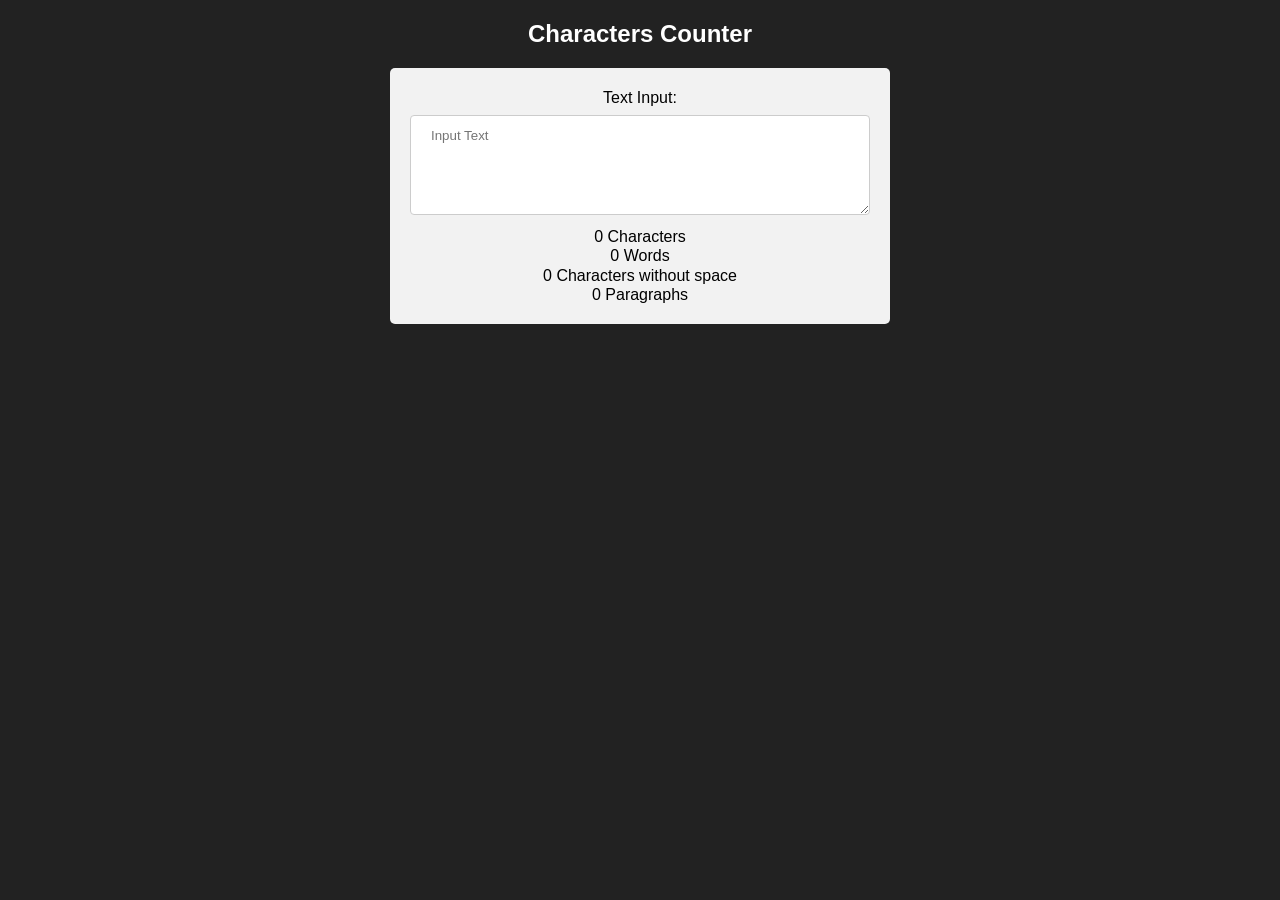
<file: omnitools/characters-counter.html>
<!DOCTYPE html>
<html>
<head>
<title>Characters Counter - Omnitools</title>
<link href="assets/style.css" type="text/css" rel="stylesheet">
<meta name="viewport" content="width=device-width, initial-scale=1, user-scalable=1" />
</head>
<body class="bgcolor">
  <center class="bgcolor">
    <h2>Characters Counter</h2>
    <div class="maxwidth">
    	<div class="form">
        	<label for="textinput" class="label">Text Input:</label>
            <textarea id="textinput" name="textinput" placeholder="Input Text"></textarea>
            <label id="chara">0 Characters</label><br>
            <label id="words">0 Words</label><br>
            <label id="charw">0 Characters without space</label><br>
            <label id="parag">0 Paragraphs</label><br>
        </div>
    </div>
  </center>
  <script src="assets/characters-counter.js"></script>
</body>
</html>
</file>
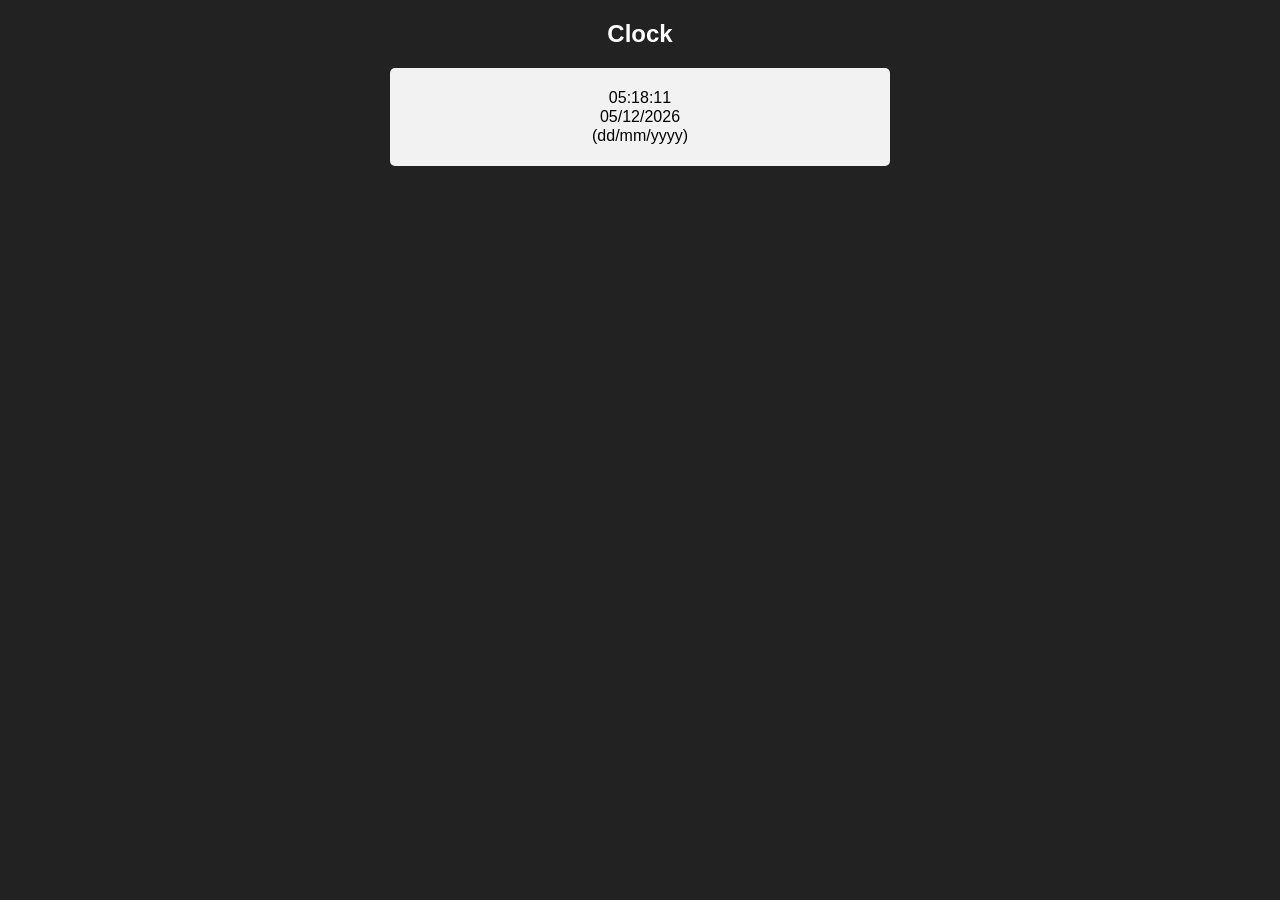
<file: omnitools/clock.html>
<!DOCTYPE html>
<html>
<head>
<title>Clock - Omnitools</title>
<link href="assets/style.css" type="text/css" rel="stylesheet">
<meta name="viewport" content="width=device-width, initial-scale=1, user-scalable=1" />
</head>
<body class="bgcolor">
  <center class="bgcolor">
    <h2>Clock</h2>
    <div class="maxwidth">
    	<div class="form">
        	<label id="time"></label><br>
            <label id="date"></label><br>
            <label>(dd/mm/yyyy)</label><br>
        </div>
    </div>
  </center>
  <script src="assets/clock.js"></script>
</body>
</html>
</file>
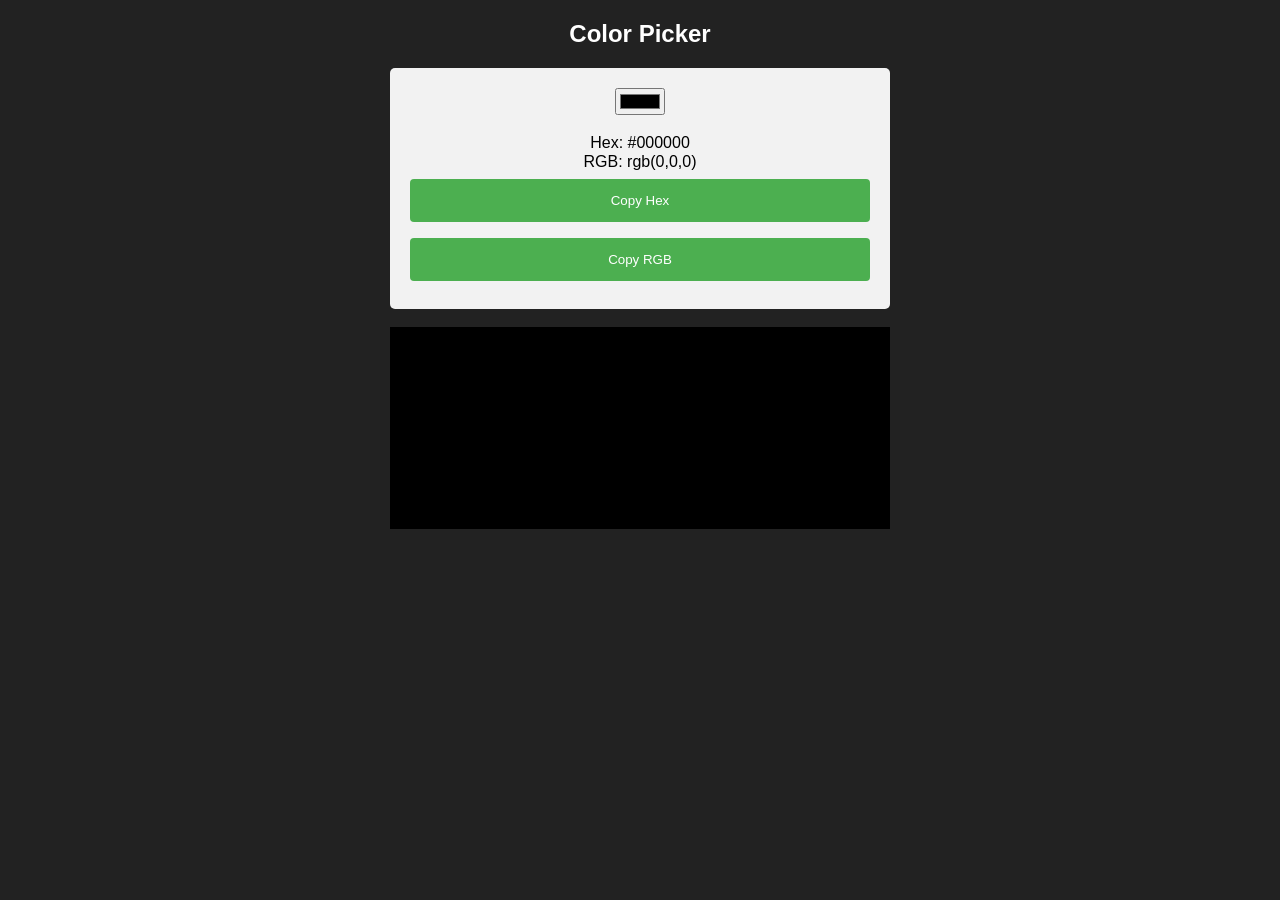
<file: omnitools/color-picker.html>
<!DOCTYPE html>
<html>
<head>
<title>Color Picker - Omnitools</title>
<link href="assets/style.css" type="text/css" rel="stylesheet">
<meta name="viewport" content="width=device-width, initial-scale=1, user-scalable=1" />
</head>
<body class="bgcolor">
  <center class="bgcolor">
    <h2>Color Picker</h2>
    <div class="maxwidth">
    	<div class="form">
        	<input id="color" type="color"><br><br>
            <label id="hex">Hex: #000000</label><br>
            <label id="rgb">RGB: rgb(0,0,0)</label><br>
            <input id="copyhex" type="button" value="Copy Hex">
            <input id="copyrgb" type="button" value="Copy RGB">
        </div>
        <br>
        <div id="screen" style="height:200px;cursor:pointer;border:1px solid black;background-color:#000000;">
        </div>
    </div>
  </center>
  <script src="assets/color-picker.js"></script>
</body>
</html>
</file>
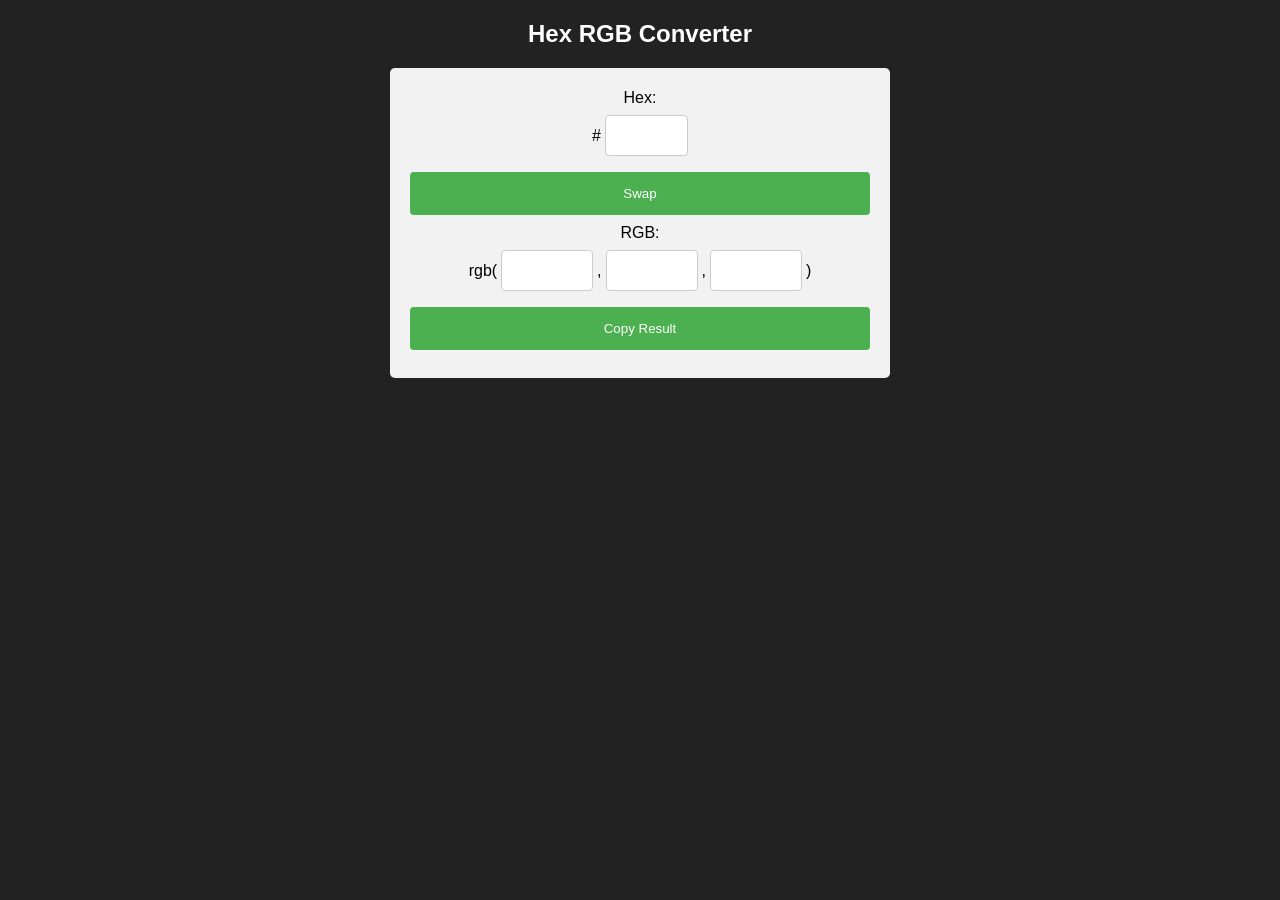
<file: omnitools/hex-rgb-converter.html>
<!DOCTYPE html>
<html>
<head>
<title>Hex RGB Converter - Omnitools</title>
<link href="assets/hex-rgb-converter.css" type="text/css" rel="stylesheet">
<meta name="viewport" content="width=device-width, initial-scale=1, user-scalable=1" />
</head>
<body class="bgcolor">
  <center class="bgcolor">
    <h2>Hex RGB Converter</h2>
    <div class="maxwidth">
    	<div class="form">
        	<div id="hextorgb">
            	<label for="hex">Hex:</label><br>
                <label for="input1">#</label>
                <input type="text" id="input1" size="4" maxlength="6">
                <input type="button" id="swaptorgbtohex" value="Swap">
                <label for="hex">RGB:</label><br>
                <label for="input2">rgb(</label>
                <input type="number" id="output1" size="1" min="0" max="255" maxlength="3" readonly>
                <label for="input3">,</label>
                <input type="number" id="output2" size="1" min="0" max="255" maxlength="3" readonly>
                <label for="input4">,</label>
                <input type="number" id="output3" size="1" min="0" max="255" maxlength="3" readonly>
                <label>)</label>
                <input type="button" id="copyrgb" value="Copy Result">
            </div>
            <div id="rgbtohex">
                <label for="hex">RGB:</label><br>
                <label for="input2">rgb(</label>
                <input type="number" id="input2" size="1" min="0" max="255" maxlength="3" onkeyup="hexab()" onchange="hexab()">
                <label for="input3">,</label>
                <input type="number" id="input3" size="1" min="0" max="255" maxlength="3" onkeyup="hexcd()" onchange="hexcd()">
                <label for="input4">,</label>
                <input type="number" id="input4" size="1" min="0" max="255" maxlength="3" onkeyup="hexef()" onchange="hexef()">
                <label>)</label>
                <input type="button" id="swaptohextorgb" value="Swap">
                <label for="hex">Hex:</label><br>
                <label for="input1">#</label>
                <input type="text" value="______" id="output4" size="4" maxlength="6" readonly>
                <input type="button" id="copyhex" value="Copy Result">
            </div>
        </div>
    </div>
  </center>
  <script src="assets/hex-rgb-converter.js"></script>
</body>
</html>
</file>
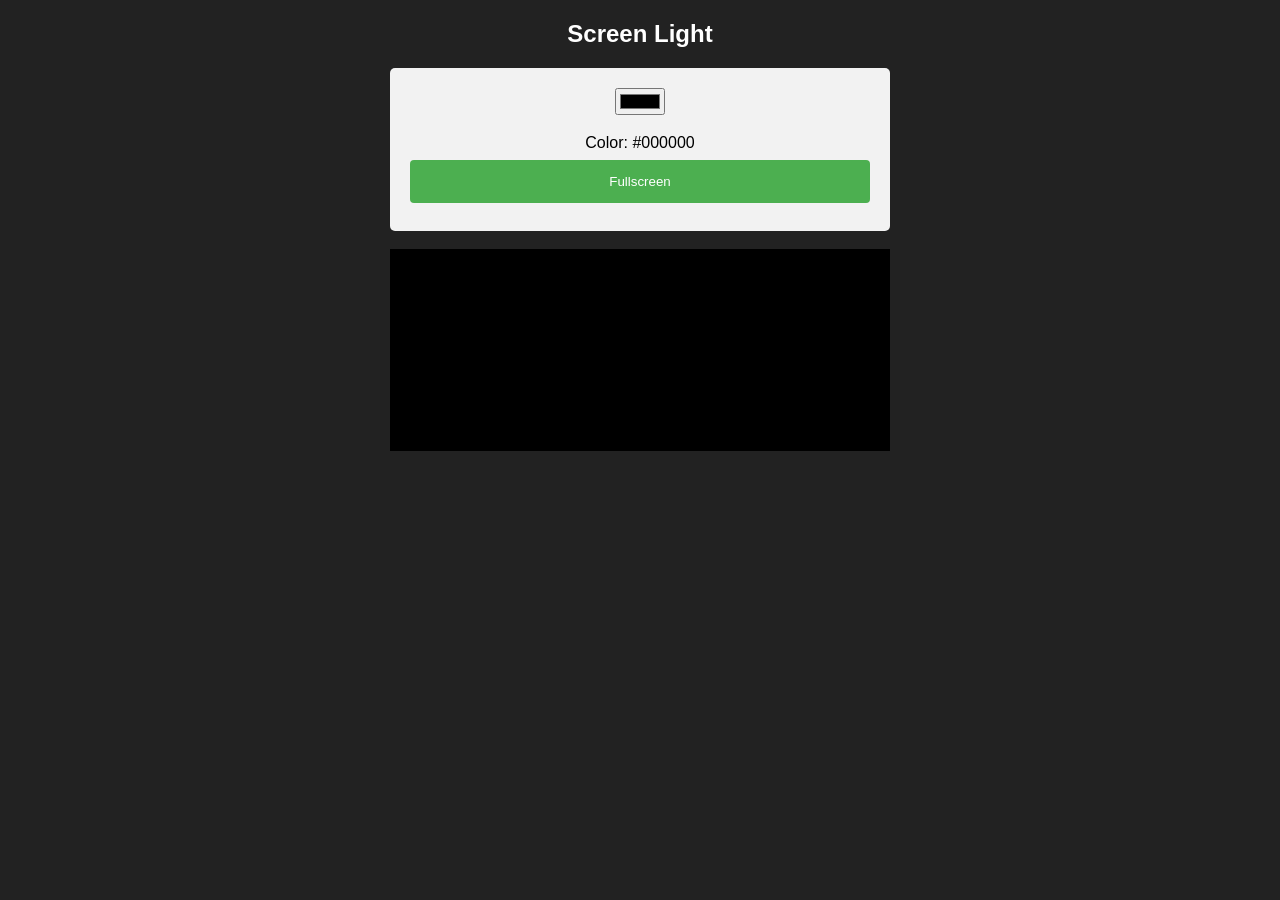
<file: omnitools/screen-colors.html>
<!DOCTYPE html>
<html>
<head>
<title>Screen Light - Omnitools</title>
<link href="assets/style.css" type="text/css" rel="stylesheet">
<meta name="viewport" content="width=device-width, initial-scale=1, user-scalable=1" />
</head>
<body class="bgcolor">
  <center class="bgcolor">
    <h2>Screen Light</h2>
    <div class="maxwidth">
    	<div class="form">
        	<input id="color" type="color"><br><br>
            <label id="selected">Color: #000000</label>
            <input id="button" type="button" value="Fullscreen">
        </div>
        <br>
        <div id="screen" style="height:200px;cursor:pointer;border:1px solid black;background-color:#000000;">
        </div>
    </div>
  </center>
  <script src="assets/screen-light.js"></script>
</body>
</html>
</file>
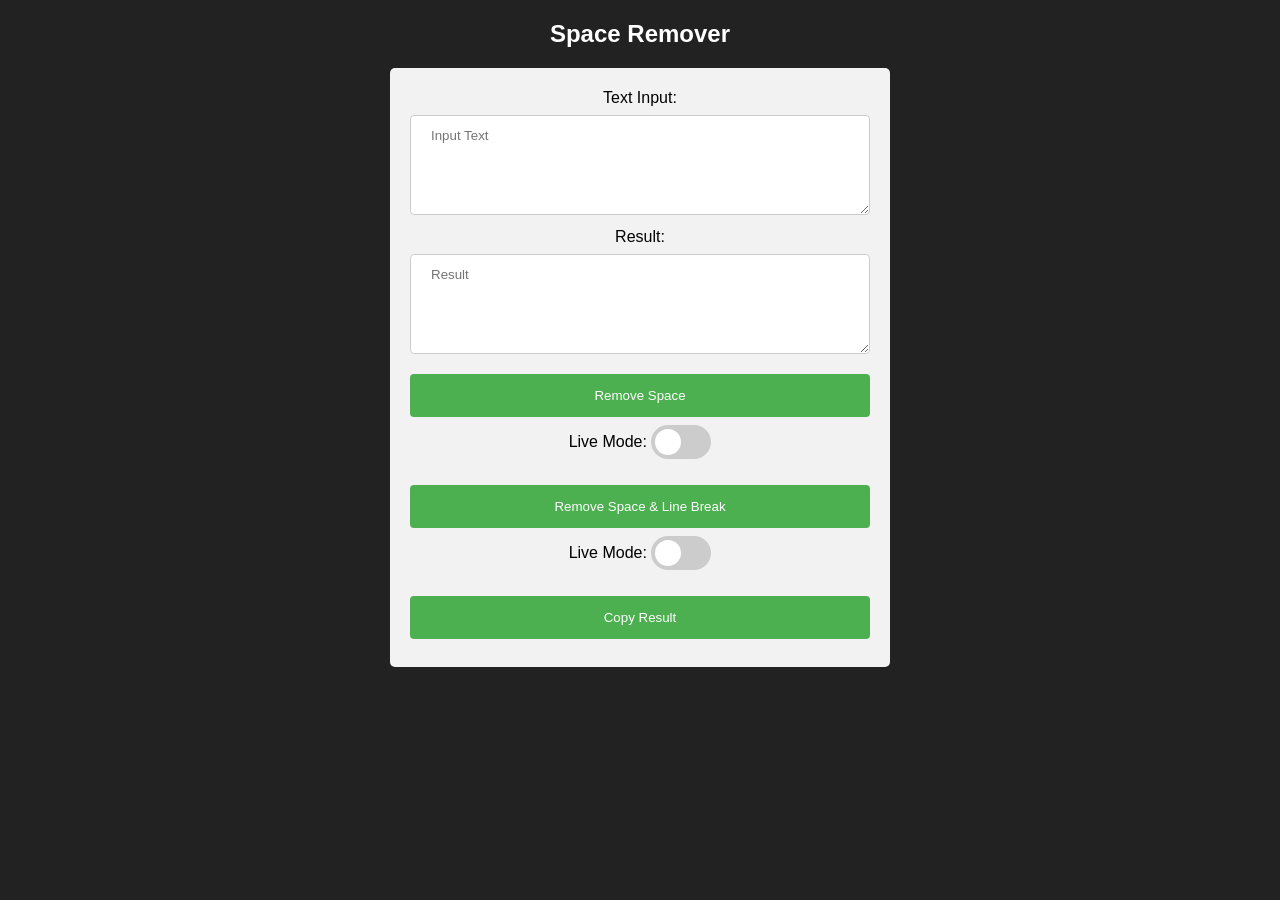
<file: omnitools/space-remover.html>
<!DOCTYPE html>
<html>
<head>
<title>Space Remover - Omnitools</title>
<link href="assets/style.css" type="text/css" rel="stylesheet">
<meta name="viewport" content="width=device-width, initial-scale=1, user-scalable=1" />
</head>
<body class="bgcolor">
  <center class="bgcolor">
    <h2>Space Remover</h2>
    <div class="maxwidth">
    	<div class="form">
        	<form id="space_remover">
        	<label for="textinput" class="label">Text Input:</label>
            <textarea id="textinput" name="textinput" placeholder="Input Text"></textarea>
            <label for="textoutput" class="label">Result:</label>
            <textarea id="textoutput" name="textoutput" placeholder="Result" readonly></textarea>
            <input type="button" id="space" value="Remove Space">
            <label for="switchtoggle">Live Mode: </label>
          	<label class="switchtoggle" id="switchtoggle">
            	<input type="radio" form="space_remover" name="live_mode" id="ispace">
            	<div class="slidertogglerp roundshaped"></div>
          	</label>
            <br><br>
            <input type="button" id="spacelinebreak" value="Remove Space & Line Break">
            <label for="switchtoggle">Live Mode: </label>
          	<label class="switchtoggle" id="switchtoggle">
            	<input type="radio" form="space_remover" name="live_mode" id="ispacelinebreak">
            	<div class="slidertogglerp roundshaped"></div>
          	</label>
            <br><br>
            <input type="button" id="copy" value="Copy Result">
            </form>
        </div>
    </div>
  </center>
  <script src="assets/space-remover.js"></script>
</body>
</html>
</file>
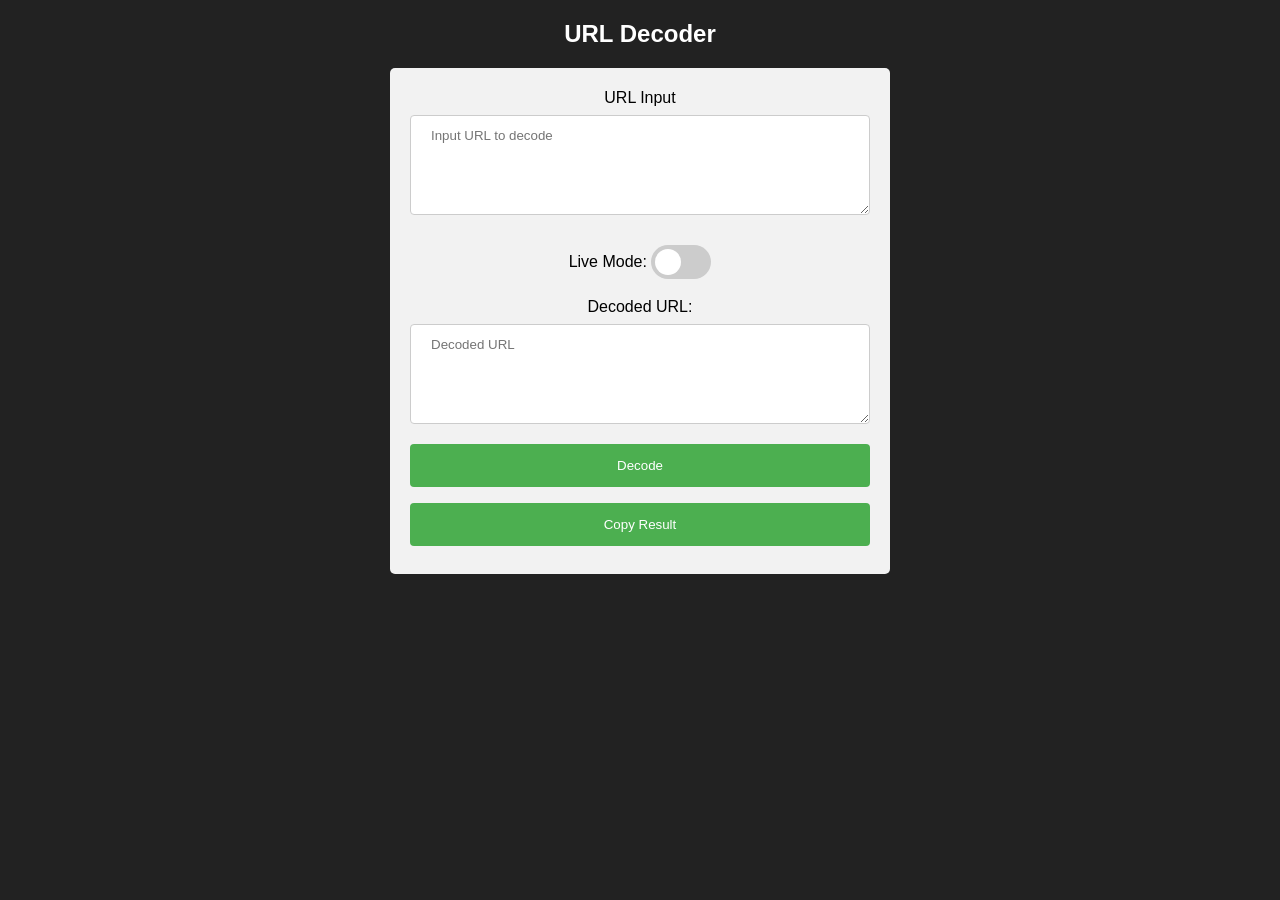
<file: omnitools/url-decoder.html>
<!DOCTYPE html>
<html>
<head>
<title>URL Decoder - Omnitools</title>
<link href="assets/style.css" type="text/css" rel="stylesheet">
<meta name="viewport" content="width=device-width, initial-scale=1, user-scalable=1" />
</head>
<body class="bgcolor">
  <center class="bgcolor">
    <h2>URL Decoder</h2>
    <div class="maxwidth">
    	<div class="form">
        	<label for="urlinput" class="label">URL Input</label>
            <textarea id="urlinput" name="urlinput" placeholder="Input URL to decode"></textarea>
            <br><br>
            <label for="switchtoggle">Live Mode: </label>
          	<label class="switchtoggle" id="switchtoggle">
            	<input type="checkbox">
            	<div class="slidertogglerp roundshaped"></div>
          	</label>
            <br><br>
            <label for="urloutput" class="label">Decoded URL:</label>
            <textarea id="urloutput" name="urloutput" placeholder="Decoded URL" readonly></textarea>
            <input type="button" id="decode" value="Decode">
            <input type="button" id="copy" value="Copy Result">
        </div>
    </div>
  </center>
  <script src="assets/url-decoder.js"></script>
</body>
</html>
</file>
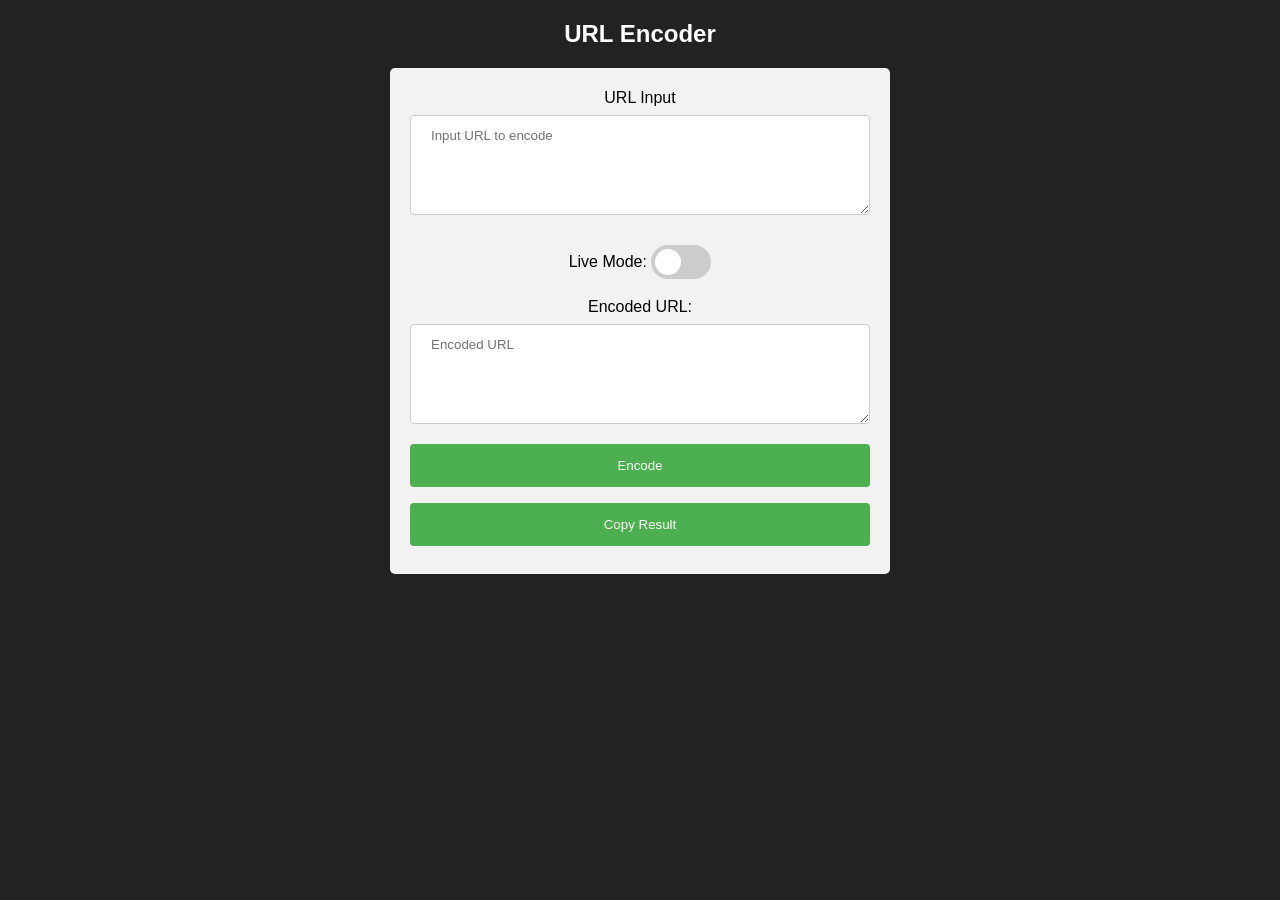
<file: omnitools/url-encoder.html>
<!DOCTYPE html>
<html>
<head>
<title>URL Encoder - Omnitools</title>
<link href="assets/style.css" type="text/css" rel="stylesheet">
<meta name="viewport" content="width=device-width, initial-scale=1, user-scalable=1" />
</head>
<body class="bgcolor">
  <center class="bgcolor">
    <h2>URL Encoder</h2>
    <div class="maxwidth">
    	<div class="form">
        	<label for="urlinput" class="label">URL Input</label>
            <textarea id="urlinput" name="urlinput" placeholder="Input URL to encode"></textarea>
            <br><br>
            <label for="switchtoggle">Live Mode: </label>
          	<label class="switchtoggle" id="switchtoggle">
            	<input type="checkbox">
            	<div class="slidertogglerp roundshaped"></div>
          	</label>
            <br><br>
            <label for="urloutput" class="label">Encoded URL:</label>
            <textarea id="urloutput" name="urloutput" placeholder="Encoded URL" readonly></textarea>
            <input type="button" id="encode" value="Encode">
            <input type="button" id="copy" value="Copy Result">
        </div>
    </div>
  </center>
  <script src="assets/url-encoder.js"></script>
</body>
</html>
</file>
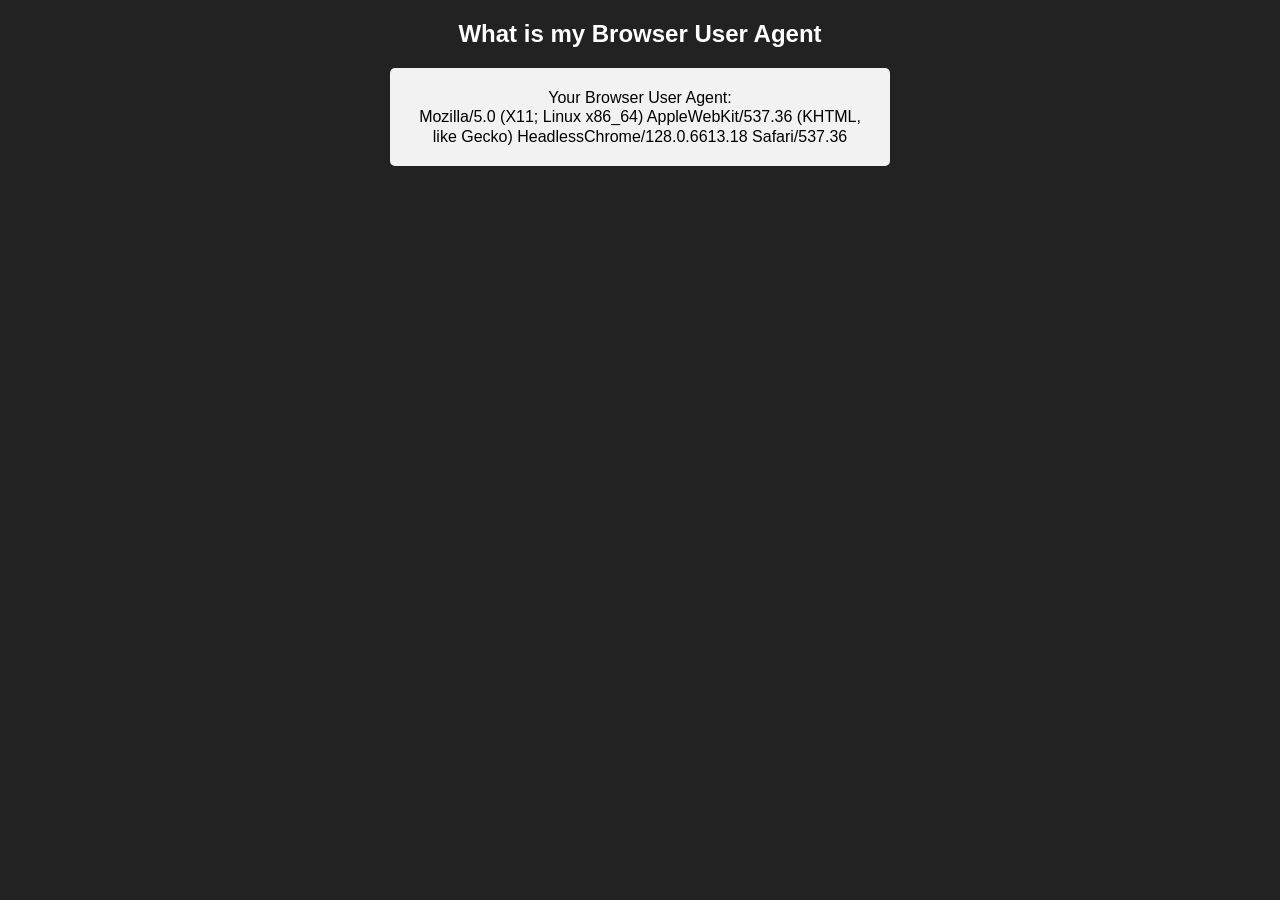
<file: omnitools/what-is-my-browser.html>
<!DOCTYPE html>
<html>
<head>
<title>What is my Browser User Agent - Omnitools</title>
<link href="assets/style.css" type="text/css" rel="stylesheet">
<meta name="viewport" content="width=device-width, initial-scale=1, user-scalable=1" />
</head>
<body class="bgcolor">
  <center class="bgcolor">
    <h2>What is my Browser User Agent</h2>
    <div class="maxwidth">
    	<div class="form">
        	<label class="label">Your Browser User Agent:</label><br>
            <label id="browser"></label><br>
        </div>
    </div>
  </center>
  <script src="assets/what-is-my-browser.js"></script>
</body>
</html>
</file>
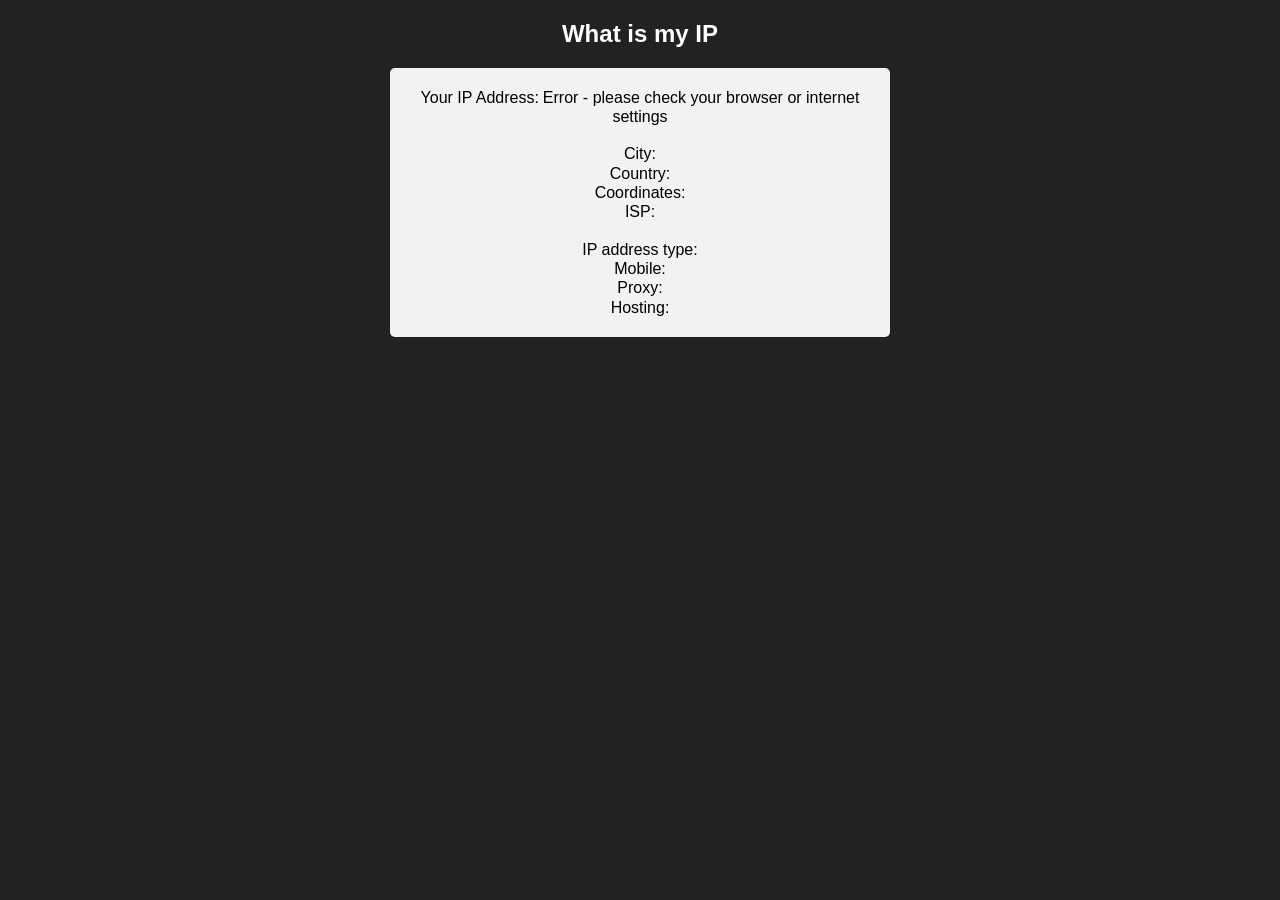
<file: omnitools/what-is-my-ip.html>
<!DOCTYPE html>
<html>
<head>
<title>What is my IP - Omnitools</title>
<link href="assets/style.css" type="text/css" rel="stylesheet">
<meta name="viewport" content="width=device-width, initial-scale=1, user-scalable=1" />
</head>
<body class="bgcolor">
  <center class="bgcolor">
    <h2>What is my IP</h2>
    <div class="maxwidth">
    	<div class="form">
        	<label class="label">Your IP Address:</label>
            <label id="ip"></label><br><br>
            <label id="city">City: </label><br>
            <label id="country">Country: </label><br>
            <label id="coord">Coordinates: </label><br>
            <label id="isp">ISP: </label><br><br>
            <label>IP address type: </label><br>
            <label id="mobile">Mobile: </label><br>
            <label id="proxy">Proxy: </label><br>
            <label id="hosting">Hosting: </label><br>
        </div>
    </div>
  </center>
  <script src="https://code.jquery.com/jquery-3.3.1.min.js"></script>
  <script src="assets/what-is-my-ip.js"></script>
</body>
</html>
</file>
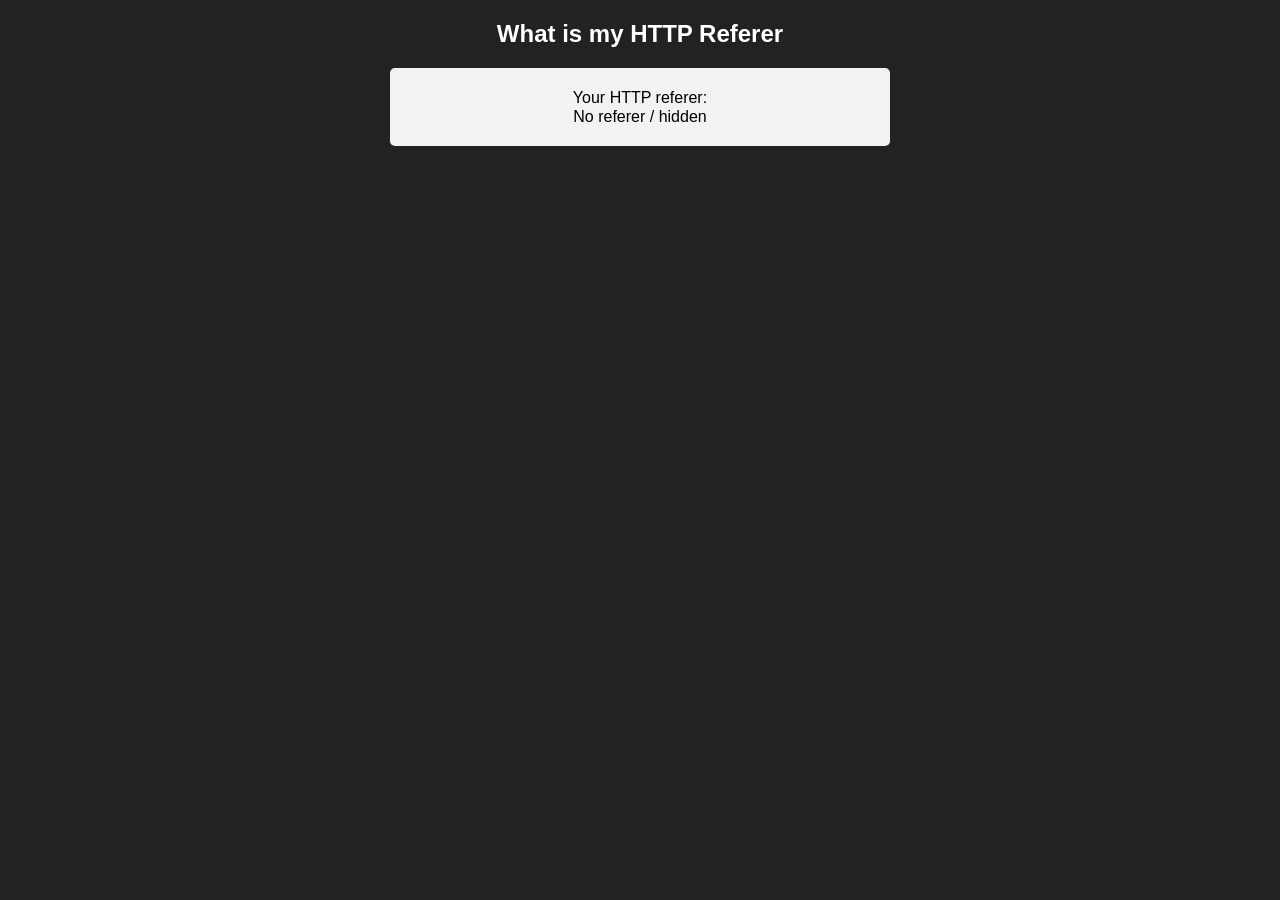
<file: omnitools/what-is-my-referer.html>
<!DOCTYPE html>
<html>
<head>
<title>What is my HTTP Referer - Omnitools</title>
<link href="assets/style.css" type="text/css" rel="stylesheet">
<meta name="viewport" content="width=device-width, initial-scale=1, user-scalable=1" />
</head>
<body class="bgcolor">
  <center class="bgcolor">
    <h2>What is my HTTP Referer</h2>
    <div class="maxwidth">
    	<div class="form">
        	<label class="label">Your HTTP referer:</label><br>
            <label id="referer"></label><br>
        </div>
    </div>
  </center>
  <script src="assets/what-is-my-referer.js"></script>
</body>
</html>
</file>
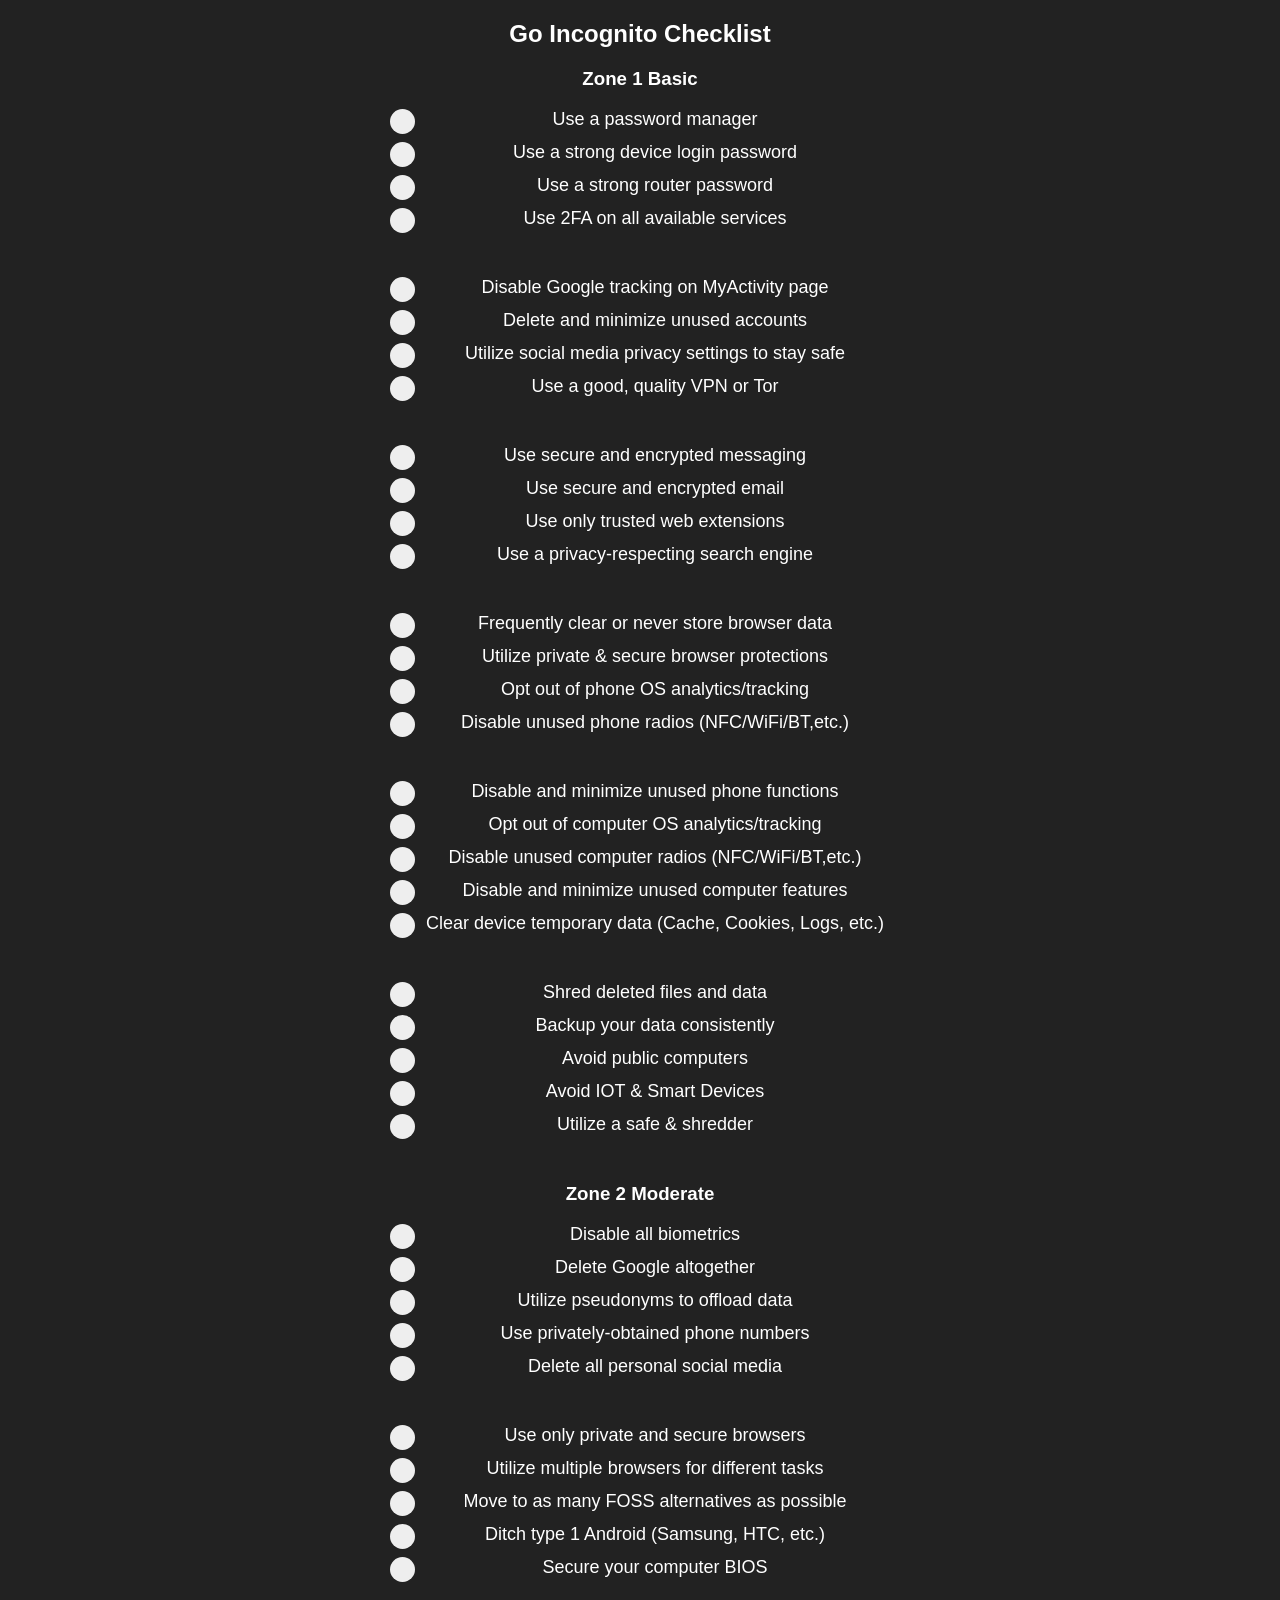
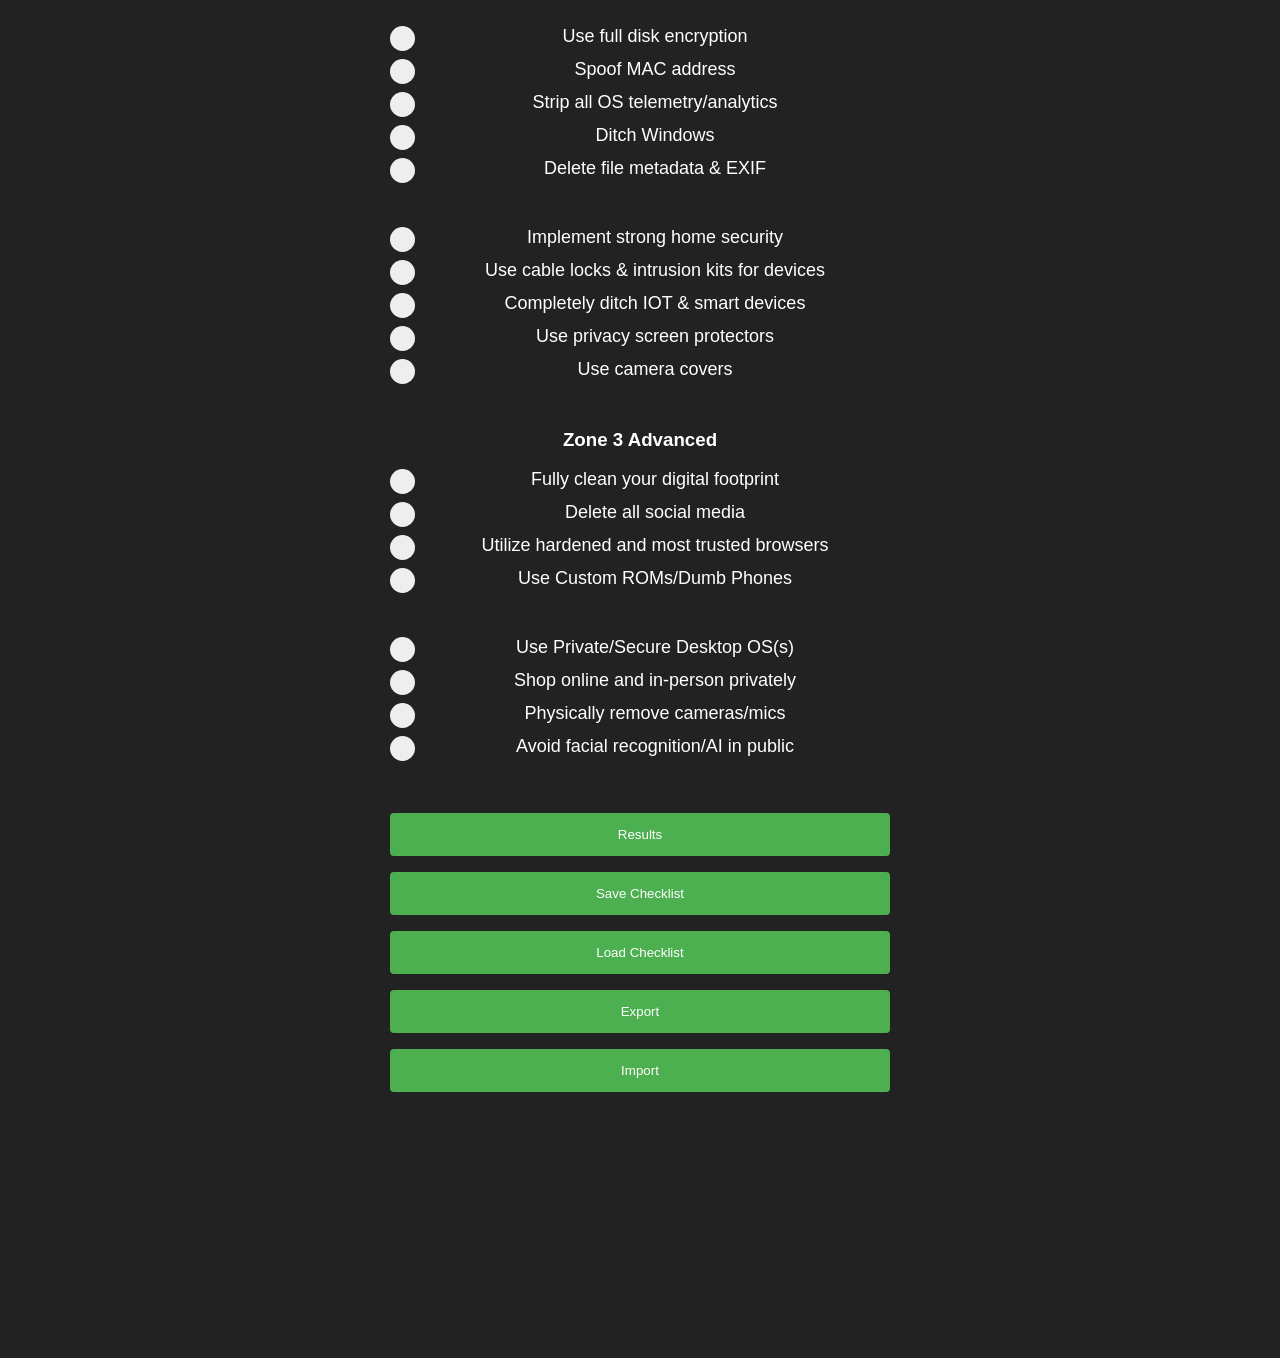
<file: tools/go-incognito.html>
<!DOCTYPE html>
<html>
    <head>
        <link rel="icon" type="image/png" href="https://techlore.tech/favicon.ico">
        <title>Go Incognito Checklist</title>
        <meta name="viewport" content="width=device-width, initial-scale=1, user-scalable=1" />
        <style>
            body {
                margin: 0;
            }
            .bgcolor {
                background-color: #222222;
            }
            h2, h3, h4, h5, a, label, span {
                color: white;
            }
            h2, h3, label {
                font-family: Arial, Helvetica, sans-serif;
            }
            .maxwidth {
                max-width: 500px;
            }
            .selectcontainer {
              display: block;
              position: relative;
              padding-left: 30px;
              margin-bottom: 12px;
              cursor: pointer;
              font-size: 18px;
              -webkit-user-select: none;
              -moz-user-select: none;
              -ms-user-select: none;
              user-select: none;
              vertical-align: middle;
            }
            .selectcontainer input {
              position: absolute;
              opacity: 0;
              cursor: pointer;
            }
            .selectcheckmark {
              position: absolute;
              top: 0;
              left: 0;
              height: 25px;
              width: 25px;
              background-color: #eee;
              border-radius: 50%;
            }
            .selectcontainer:hover input ~ .selectcheckmark {
              background-color: #66ad57;
            }
            .selectcontainer input:checked ~ .selectcheckmark {
              background-color: #66ad57;
            }
            .selectcheckmark:after {
              content: "";
              position: absolute;
              display: none;
            }
            .selectcontainer input:checked ~ .selectcheckmark:after {
              display: block;
            }
            .selectcontainer .selectcheckmark:after {
             	top: 9px;
            	left: 9px;
            	width: 8px;
            	height: 8px;
            	border-radius: 50%;
            	background: white;
            }
            input[type=button] {
                width: 100%;
                background-color: #4CAF50;
                color: white;
                padding: 14px 20px;
                margin: 8px 0;
                border: none;
                border-radius: 4px;
                cursor: pointer;
            }
            input[type=button]:hover {
                background-color: #45a049;
            }
            .resultTitle, #submitimport {
                display: none;
            }
            #result, #exporttext, #importtext {
                height: 0;
                transition: 0.5s;
            }
            textarea {
                width: 100%;
                resize: vertical;
                display: none;
            }
            #importtext {
                padding-bottom: 40px;
            }
        </style>
    </head>
    <body class="bgcolor">
        <center class="bgcolor">
            <h2>Go Incognito Checklist</h2>
            <div class="maxwidth">
                <h3>Zone 1 Basic</h3>
                <label class="selectcontainer"> Use a password manager
                  <input type="checkbox" class="ans" value="5" id="ans0">
                  <span class="selectcheckmark"></span>
                </label>
                <label class="selectcontainer"> Use a strong device login password
                  <input type="checkbox" class="ans" value="5" id="ans1">
                  <span class="selectcheckmark"></span>
                </label>
                <label class="selectcontainer"> Use a strong router password
                  <input type="checkbox" class="ans" value="5" id="ans2">
                  <span class="selectcheckmark"></span>
                </label>
                <label class="selectcontainer"> Use 2FA on all available services
                  <input type="checkbox" class="ans" value="5" id="ans3">
                  <span class="selectcheckmark"></span>
                </label><br><br>
                <label class="selectcontainer"> Disable Google tracking on MyActivity page
                  <input type="checkbox" class="ans" value="5" id="ans4">
                  <span class="selectcheckmark"></span>
                </label>
                <label class="selectcontainer"> Delete and minimize unused accounts
                  <input type="checkbox" class="ans" value="5" id="ans5">
                  <span class="selectcheckmark"></span>
                </label>
                <label class="selectcontainer"> Utilize social media privacy settings to stay safe
                  <input type="checkbox" class="ans" value="5" id="ans6">
                  <span class="selectcheckmark"></span>
                </label>
                <label class="selectcontainer"> Use a good, quality VPN or Tor
                  <input type="checkbox" class="ans" value="5" id="ans7">
                  <span class="selectcheckmark"></span>
                </label><br><br>
                <label class="selectcontainer"> Use secure and encrypted messaging
                  <input type="checkbox" class="ans" value="5" id="ans8">
                  <span class="selectcheckmark"></span>
                </label>
                <label class="selectcontainer"> Use secure and encrypted email
                  <input type="checkbox" class="ans" value="5" id="ans9">
                  <span class="selectcheckmark"></span>
                </label>
                <label class="selectcontainer"> Use only trusted web extensions
                  <input type="checkbox" class="ans" value="5" id="ans10">
                  <span class="selectcheckmark"></span>
                </label>
                <label class="selectcontainer"> Use a privacy-respecting search engine
                  <input type="checkbox" class="ans" value="5" id="ans11">
                  <span class="selectcheckmark"></span>
                </label><br><br>
                <label class="selectcontainer"> Frequently clear or never store browser data
                  <input type="checkbox" class="ans" value="5" id="ans12">
                  <span class="selectcheckmark"></span>
                </label>
                <label class="selectcontainer"> Utilize private & secure browser protections
                  <input type="checkbox" class="ans" value="5" id="ans13">
                  <span class="selectcheckmark"></span>
                </label>
                <label class="selectcontainer"> Opt out of phone OS analytics/tracking
                  <input type="checkbox" class="ans" value="5" id="ans14">
                  <span class="selectcheckmark"></span>
                </label>
                <label class="selectcontainer"> Disable unused phone radios (NFC/WiFi/BT,etc.)
                  <input type="checkbox" class="ans" value="5" id="ans15">
                  <span class="selectcheckmark"></span>
                </label><br><br>
                <label class="selectcontainer"> Disable and minimize unused phone functions
                  <input type="checkbox" class="ans" value="5" id="ans16">
                  <span class="selectcheckmark"></span>
                </label>
                <label class="selectcontainer"> Opt out of computer OS analytics/tracking
                  <input type="checkbox" class="ans" value="5" id="ans17">
                  <span class="selectcheckmark"></span>
                </label>
                <label class="selectcontainer"> Disable unused computer radios (NFC/WiFi/BT,etc.)
                  <input type="checkbox" class="ans" value="5" id="ans18">
                  <span class="selectcheckmark"></span>
                </label>
                <label class="selectcontainer"> Disable and minimize unused computer features
                  <input type="checkbox" class="ans" value="5" id="ans19">
                  <span class="selectcheckmark"></span>
                </label>
                <label class="selectcontainer"> Clear device temporary data (Cache, Cookies, Logs, etc.)
                  <input type="checkbox" class="ans" value="5" id="ans20">
                  <span class="selectcheckmark"></span>
                </label><br><br>
                <label class="selectcontainer"> Shred deleted files and data
                  <input type="checkbox" class="ans" value="5" id="ans21">
                  <span class="selectcheckmark"></span>
                </label>
                <label class="selectcontainer"> Backup your data consistently
                  <input type="checkbox" class="ans" value="5" id="ans22">
                  <span class="selectcheckmark"></span>
                </label>
                <label class="selectcontainer"> Avoid public computers
                  <input type="checkbox" class="ans" value="5" id="ans23">
                  <span class="selectcheckmark"></span>
                </label>
                <label class="selectcontainer"> Avoid IOT & Smart Devices
                  <input type="checkbox" class="ans" value="5" id="ans24">
                  <span class="selectcheckmark"></span>
                </label>
                <label class="selectcontainer"> Utilize a safe & shredder
                  <input type="checkbox" class="ans" value="5" id="ans25">
                  <span class="selectcheckmark"></span>
                </label><br>
                <h3>Zone 2 Moderate</h3>
                <label class="selectcontainer"> Disable all biometrics
                  <input type="checkbox" class="ans" value="6" id="ans26">
                  <span class="selectcheckmark"></span>
                </label>
                <label class="selectcontainer"> Delete Google altogether
                  <input type="checkbox" class="ans" value="6" id="ans27">
                  <span class="selectcheckmark"></span>
                </label>
                <label class="selectcontainer"> Utilize pseudonyms to offload data
                  <input type="checkbox" class="ans" value="6" id="ans28">
                  <span class="selectcheckmark"></span>
                </label>
                <label class="selectcontainer"> Use privately-obtained phone numbers
                  <input type="checkbox" class="ans" value="6" id="ans29">
                  <span class="selectcheckmark"></span>
                </label>
                <label class="selectcontainer"> Delete all personal social media
                  <input type="checkbox" class="ans" value="6" id="ans30">
                  <span class="selectcheckmark"></span>
                </label><br><br>
                <label class="selectcontainer"> Use only private and secure browsers
                  <input type="checkbox" class="ans" value="6" id="ans31">
                  <span class="selectcheckmark"></span>
                </label>
                <label class="selectcontainer"> Utilize multiple browsers for different tasks
                  <input type="checkbox" class="ans" value="6" id="ans32">
                  <span class="selectcheckmark"></span>
                </label>
                <label class="selectcontainer"> Move to as many FOSS alternatives as possible
                  <input type="checkbox" class="ans" value="6" id="ans33">
                  <span class="selectcheckmark"></span>
                </label>
                <label class="selectcontainer"> Ditch type 1 Android (Samsung, HTC, etc.)
                  <input type="checkbox" class="ans" value="6" id="ans34">
                  <span class="selectcheckmark"></span>
                </label>
                <label class="selectcontainer"> Secure your computer BIOS
                  <input type="checkbox" class="ans" value="6" id="ans35">
                  <span class="selectcheckmark"></span>
                </label><br><br>
                <label class="selectcontainer"> Use full disk encryption
                  <input type="checkbox" class="ans" value="6" id="ans36">
                  <span class="selectcheckmark"></span>
                </label>
                <label class="selectcontainer"> Spoof MAC address
                  <input type="checkbox" class="ans" value="6" id="ans37">
                  <span class="selectcheckmark"></span>
                </label>
                <label class="selectcontainer"> Strip all OS telemetry/analytics
                  <input type="checkbox" class="ans" value="6" id="ans38">
                  <span class="selectcheckmark"></span>
                </label>
                <label class="selectcontainer"> Ditch Windows
                  <input type="checkbox" class="ans" value="6" id="ans39">
                  <span class="selectcheckmark"></span>
                </label>
                <label class="selectcontainer"> Delete file metadata & EXIF
                  <input type="checkbox" class="ans" value="6" id="ans40">
                  <span class="selectcheckmark"></span>
                </label><br><br>
                <label class="selectcontainer"> Implement strong home security
                  <input type="checkbox" class="ans" value="6" id="ans41">
                  <span class="selectcheckmark"></span>
                </label>
                <label class="selectcontainer"> Use cable locks & intrusion kits for devices
                  <input type="checkbox" class="ans" value="6" id="ans42">
                  <span class="selectcheckmark"></span>
                </label>
                <label class="selectcontainer"> Completely ditch IOT & smart devices
                  <input type="checkbox" class="ans" value="6" id="ans43">
                  <span class="selectcheckmark"></span>
                </label>
                <label class="selectcontainer"> Use privacy screen protectors
                  <input type="checkbox" class="ans" value="6" id="ans44">
                  <span class="selectcheckmark"></span>
                </label>
                <label class="selectcontainer"> Use camera covers
                  <input type="checkbox" class="ans" value="6" id="ans45">
                  <span class="selectcheckmark"></span>
                </label><br>
                <h3>Zone 3 Advanced</h3>
                <label class="selectcontainer"> Fully clean your digital footprint
                  <input type="checkbox" class="ans" value="7" id="ans46">
                  <span class="selectcheckmark"></span>
                </label>
                <label class="selectcontainer"> Delete all social media
                  <input type="checkbox" class="ans" value="7" id="ans47">
                  <span class="selectcheckmark"></span>
                </label>
                <label class="selectcontainer"> Utilize hardened and most trusted browsers
                  <input type="checkbox" class="ans" value="7" id="ans48">
                  <span class="selectcheckmark"></span>
                </label>
                <label class="selectcontainer"> Use Custom ROMs/Dumb Phones
                  <input type="checkbox" class="ans" value="7" id="ans49">
                  <span class="selectcheckmark"></span>
                </label><br><br>
                <label class="selectcontainer"> Use Private/Secure Desktop OS(s)
                  <input type="checkbox" class="ans" value="7" id="ans50">
                  <span class="selectcheckmark"></span>
                </label>
                <label class="selectcontainer"> Shop online and in-person privately
                  <input type="checkbox" class="ans" value="7" id="ans51">
                  <span class="selectcheckmark"></span>
                </label>
                <label class="selectcontainer"> Physically remove cameras/mics
                  <input type="checkbox" class="ans" value="7" id="ans52">
                  <span class="selectcheckmark"></span>
                </label>
                <label class="selectcontainer"> Avoid facial recognition/AI in public
                  <input type="checkbox" class="ans" value="7" id="ans53">
                  <span class="selectcheckmark"></span>
                </label><br><br>
                <input type="button" id="calculate" value="Results"><br>
                <input type="button" id="save" value="Save Checklist"><br>
                <input type="button" id="load" value="Load Checklist"><br>
                <input type="button" id="export" value="Export">
                <input type="button" id="import" value="Import">
                <br><br>
                <div id="exporttext">
                    <textarea id="texttoexport"></textarea>
                </div>
                <div id="importtext">
                    <textarea id="texttoimport"></textarea>
                    <input type="button" id="submitimport" value="Submit">
                </div>
                <div id="result">
                    <h2 id="z1" class="resultTitle">Zone 1</h2><br>
                    <iframe width="100%" height="475px" style="border:0;display:none;" id="zone1"></iframe><br>
                    <h2 id="z2" class="resultTitle">Zone 2</h2><br>
                    <iframe width="100%" height="475px" style="border:0;display:none;" id="zone2"></iframe><br>
                    <h2 id="z3" class="resultTitle">Zone 3</h2><br>
                    <iframe width="100%" height="475px" style="border:0;display:none;" id="zone3"></iframe><br>
                    <h2 id="t" class="resultTitle">Total</h2><br>
                    <iframe width="100%" height="475px" style="border:0;display:none;" id="progress"></iframe>
                </div>
            </div>
            <div style="padding-bottom:200px;">
            </div>
        </center>
        <script>
            document.querySelector("#calculate").onclick = function() {
                document.getElementById("result").style = "height:2277px;";
                var i, s = 0; x = document.querySelectorAll(".ans[value='5']:checked");
                for (i = 0; i < x.length; i++) {
                    s += parseInt(x[i].value);
                }
                document.querySelector("#z1").style.display = "block";
                document.querySelector("#zone1").style.display = "block";
                document.querySelector("#zone1").src = "https://miniurl.id/tools/circle-progress?max=130&width=450&value=" + s;
                var i, s = 0; x = document.querySelectorAll(".ans[value='6']:checked");
                for (i = 0; i < x.length; i++) {
                    s += parseInt(x[i].value);
                }
                document.querySelector("#z2").style.display = "block";
                document.querySelector("#zone2").style.display = "block";
                document.querySelector("#zone2").src = "https://miniurl.id/tools/circle-progress?max=120&width=450&value=" + s;
                var i, s = 0; x = document.querySelectorAll(".ans[value='7']:checked");
                for (i = 0; i < x.length; i++) {
                    s += parseInt(x[i].value);
                }
                document.querySelector("#z3").style.display = "block";
                document.querySelector("#zone3").style.display = "block";
                document.querySelector("#zone3").src = "https://miniurl.id/tools/circle-progress?max=56&width=450&value=" + s;
                var i, s = 0; x = document.querySelectorAll(".ans:checked");
                for (i = 0; i < x.length; i++) {
                    s += parseInt(x[i].value);
                }
                document.querySelector("#t").style.display = "block";
                document.querySelector("#progress").style.display = "block";
                document.querySelector("#progress").src = "https://miniurl.id/tools/circle-progress?max=306&width=450&value=" + s;
            }
            function setCookie(cname,cvalue,exdays) {
                var d = new Date();
                d.setTime(d.getTime() + (exdays*24*60*60*1000));
                var expires = "expires=" + d.toGMTString();
                document.cookie = cname + "=" + cvalue + ";" + expires + ";path=/";
            }
            function getCookie(cname) {
                var name = cname + "=";
                var decodedCookie = decodeURIComponent(document.cookie);
                var ca = decodedCookie.split(';');
                for(var i = 0; i < ca.length; i++) {
                    var c = ca[i];
                    while (c.charAt(0) == ' ') {
                        c = c.substring(1);
                    }
                    if (c.indexOf(name) == 0) {
                        return c.substring(name.length, c.length);
                    }
                }
                return "";
            }
            document.querySelector("#save").onclick = function() {
                if (document.querySelectorAll(".ans:checked").length > 0) {
                    var i, s = 0; x = document.querySelectorAll(".ans:checked");
                    for (i = 0; i < x.length; i++) {
                        s += parseInt(x[i].value);
                    }
                    var score = s;
                    var i, s = ""; x = document.querySelectorAll(".ans:checked");
                    var z = x.length - 1;
                    for (i = 0; i < z; i++) {
                        s += '"';
                        s += x[i].id;
                        s += '",';
                    }
                    s += '"';
                    s += x[z].id;
                    s += '"'
                    var json = '{"score":' + score + ',"checked":[' + s + ']}';
                    setCookie("savedData", json, 365);
                    alert("Data Saved");
                } else {
                    alert("No checked checkbox !");
                }
                
            }
            function IsJsonString(str) {
                try {
                    JSON.parse(str);
                } catch (e) {
                    return false;
                }
                return true;
            }
            document.querySelector("#load").onclick = function() {
                var savedData = getCookie("savedData");
                if (savedData != null  && savedData != "") {
                    if (IsJsonString(savedData) == true) {
                        var json = JSON.parse(savedData);
                        var confirmInput = confirm("Score: " + json.score + "\nChecked box: " + JSON.stringify(json.checked) + "\nLoad data to page?");
                        if (confirmInput === true) {
                            var i, s = 0; x = json.checked;
                            for (i = 0; i < x.length; i++) {
                                document.getElementById(x[i]).checked = true;
                            }
                        }
                    } else {
                        alert("Invalid JSON format !");
                    }
                } else {
                    alert("No data found !");    
                }
            }
            function exportjson() {
                if (document.querySelectorAll(".ans:checked").length > 0) {
                    var i, s = 0; x = document.querySelectorAll(".ans:checked");
                    for (i = 0; i < x.length; i++) {
                        s += parseInt(x[i].value);
                    }
                    var score = s;
                    var i, s = ""; x = document.querySelectorAll(".ans:checked");
                    var z = x.length - 1;
                    for (i = 0; i < z; i++) {
                        s += '"';
                        s += x[i].id;
                        s += '",';
                    }
                    s += '"';
                    s += x[z].id;
                    s += '"'
                    var json = '{"score":' + score + ',"checked":[' + s + ']}';
                    document.querySelector("#texttoexport").innerHTML = json;
                    document.querySelector("#exporttext").style = "height:150px;";
                    document.querySelector("#texttoexport").style = "height:150px;";
                    document.querySelector("#texttoexport").style.display = "block";
                    document.querySelector("#export").setAttribute("onclick", "hideexport()");
                } else {
                    alert("No checked checkbox !");
                }
            }
            function hideexport() {
                document.querySelector("#exporttext").style = "height:0;";
                document.querySelector("#texttoexport").style = "height:0;";
                document.querySelector("#texttoexport").style.display = "none";
                document.querySelector("#export").setAttribute("onclick", "exportjson()");
            }
            function importjson() {
                document.querySelector("#importtext").style = "height:150px;";
                document.querySelector("#texttoimport").style = "height:150px;";
                document.querySelector("#texttoimport").style.display = "block";
                document.querySelector("#submitimport").style.display = "block";
                document.querySelector("#import").setAttribute("onclick", "hideimport()");
            }
            document.querySelector("#submitimport").onclick = function() {
                var submittedData = document.querySelector("#texttoimport").value;
                if (submittedData != null  && submittedData != "") {
                    if (IsJsonString(submittedData) == true) {
                        var json = JSON.parse(submittedData);
                        var confirmInput = confirm("Score: " + json.score + "\nChecked box: " + JSON.stringify(json.checked) + "\nLoad data to page?");
                        if (confirmInput === true) {
                            var i, s = 0; x = json.checked;
                            for (i = 0; i < x.length; i++) {
                                document.getElementById(x[i]).checked = true;
                            }
                        }
                    } else {
                        alert("Invalid JSON format !");
                    }
                } else {
                    alert("No data submitted !");    
                }
            }
            function hideimport() {
                document.querySelector("#importtext").style = "height:0;";
                document.querySelector("#texttoimport").style = "height:0;";
                document.querySelector("#texttoimport").style.display = "none";
                document.querySelector("#submitimport").style.display = "none";
                document.querySelector("#import").setAttribute("onclick", "importjson()");
            }
            window.onload = function() {
                document.querySelector("#export").setAttribute("onclick", "exportjson()");
                document.querySelector("#texttoexport").setAttribute("onfocus", "this.select()");
                document.querySelector("#import").setAttribute("onclick", "importjson()");
            }
        </script>
    </body>
</html>
</file>
<file: omnitools/assets/style.css>
/*
* style.css
* https://github.com/Nimityx/omnitools/blob/main/src/assets/style.css
* https://nimityx.github.io/omnitools/assets/style.css
* 
* By Nimityx, https://github.com/Nimityx
*
* License : https://github.com/Nimityx/omnitools/blob/main/LICENSE (AGPL-3.0)
* source  : https://github.com/Nimityx/omnitools
*/
body {
    margin: 0;
}
.bgcolor {
    background-color: #222222;
}
h2, h3, h4, h5, a, span {
    color: white;
}
label {
	color: black;
    vertical-align: middle;
}
h2, h3, label, textarea {
    font-family: Arial, Helvetica, sans-serif;
}
.maxwidth {
    max-width: 500px;
}
.selectcontainer {
  display: block;
  position: relative;
  padding-left: 30px;
  margin-bottom: 12px;
  cursor: pointer;
  font-size: 18px;
  -webkit-user-select: none;
  -moz-user-select: none;
  -ms-user-select: none;
  user-select: none;
  vertical-align: middle;
}
.selectcontainer input {
  position: absolute;
  opacity: 0;
  cursor: pointer;
}
.selectcheckmark {
  position: absolute;
  top: 0;
  left: 0;
  height: 25px;
  width: 25px;
  background-color: #eee;
  border-radius: 50%;
}
.selectcontainer:hover input ~ .selectcheckmark {
  background-color: #66ad57;
}
.selectcontainer input:checked ~ .selectcheckmark {
  background-color: #66ad57;
}
.selectcheckmark:after {
  content: "";
  position: absolute;
  display: none;
}
.selectcontainer input:checked ~ .selectcheckmark:after {
  display: block;
}
.selectcontainer .selectcheckmark:after {
  top: 9px;
  left: 9px;
  width: 8px;
  height: 8px;
  border-radius: 50%;
  background: white;
}
input[type=button] {
    width: 100%;
    background-color: #4CAF50;
    color: white;
    padding: 14px 20px;
    margin: 8px 0;
    border: none;
    border-radius: 4px;
    cursor: pointer;
}
input[type=button]:hover {
    background-color: #45a049;
}
div.form {
  border-radius: 5px;
  background-color: #f2f2f2;
  padding: 20px;
}
input[type=text], input[type=number], textarea {
  width: 100%;
  padding: 12px 20px;
  margin: 8px 0;
  display: inline-block;
  border: 1px solid #ccc;
  border-radius: 4px;
  box-sizing: border-box;
}
textarea {
  height: 100px;
  resize: vertical;
}
.switchtoggle {
  position: relative;
  display: inline-block;
  width: 60px;
  height: 34px;
}

.switchtoggle input { 
    opacity: 0;
    width: 0;
    height: 0;
}
.slidertogglerp {
    position: absolute;
    cursor: pointer;
    top: 0;
    left: 0;
    right: 0;
    bottom: 0;
    background-color: #ccc;
    -webkit-transition: .4s;
    transition: .4s;
}
.slidertogglerp:before {
    position: absolute;
    content: "";
    height: 26px;
    width: 26px;
    left: 4px;
    bottom: 4px;
    background-color: white;
    -webkit-transition: .4s;
    transition: .4s;
}
  input:checked + .slidertogglerp {
    background-color: #2196F3;
}
  input:focus + .slidertogglerp {
    box-shadow: 0 0 1px #2196F3;
}
  input:checked + .slidertogglerp:before {
    -webkit-transform: translateX(26px);
    -ms-transform: translateX(26px);
    transform: translateX(26px);
}
  .slidertogglerp.roundshaped {
    border-radius: 34px;
}
  .slidertogglerp.roundshaped:before {
    border-radius: 50%;
}
</file>
<file: omnitools/assets/hex-rgb-converter.css>
/*
* hex-rgb-converter.css
* https://github.com/Nimityx/omnitools/blob/main/src/assets/hex-rgb-converter.css
* https://nimityx.github.io/omnitools/assets/hex-rgb-converter.css
* 
* By Nimityx, https://github.com/Nimityx
*
* License : https://github.com/Nimityx/omnitools/blob/main/LICENSE (AGPL-3.0)
* source  : https://github.com/Nimityx/omnitools
*/
body {
    margin: 0;
}
.bgcolor {
    background-color: #222222;
}
h2, h3, h4, h5, a, span {
    color: white;
}
label {
	color: black;
    vertical-align: middle;
}
h2, h3, label, textarea {
    font-family: Arial, Helvetica, sans-serif;
}
.maxwidth {
    max-width: 500px;
}
.selectcontainer {
  display: block;
  position: relative;
  padding-left: 30px;
  margin-bottom: 12px;
  cursor: pointer;
  font-size: 18px;
  -webkit-user-select: none;
  -moz-user-select: none;
  -ms-user-select: none;
  user-select: none;
  vertical-align: middle;
}
.selectcontainer input {
  position: absolute;
  opacity: 0;
  cursor: pointer;
}
.selectcheckmark {
  position: absolute;
  top: 0;
  left: 0;
  height: 25px;
  width: 25px;
  background-color: #eee;
  border-radius: 50%;
}
.selectcontainer:hover input ~ .selectcheckmark {
  background-color: #66ad57;
}
.selectcontainer input:checked ~ .selectcheckmark {
  background-color: #66ad57;
}
.selectcheckmark:after {
  content: "";
  position: absolute;
  display: none;
}
.selectcontainer input:checked ~ .selectcheckmark:after {
  display: block;
}
.selectcontainer .selectcheckmark:after {
  top: 9px;
  left: 9px;
  width: 8px;
  height: 8px;
  border-radius: 50%;
  background: white;
}
input[type=button] {
    width: 100%;
    background-color: #4CAF50;
    color: white;
    padding: 14px 20px;
    margin: 8px 0;
    border: none;
    border-radius: 4px;
    cursor: pointer;
}
input[type=button]:hover {
    background-color: #45a049;
}
div.form {
  border-radius: 5px;
  background-color: #f2f2f2;
  padding: 20px;
}
input[type=text], input[type=number], textarea {
  padding: 12px 20px;
  margin: 8px 0;
  display: inline-block;
  border: 1px solid #ccc;
  border-radius: 4px;
  box-sizing: border-box;
}
input[type=number] {
	width: 20%;
}
textarea {
  height: 100px;
  resize: vertical;
}
.switchtoggle {
  position: relative;
  display: inline-block;
  width: 60px;
  height: 34px;
}

.switchtoggle input { 
    opacity: 0;
    width: 0;
    height: 0;
}
.slidertogglerp {
    position: absolute;
    cursor: pointer;
    top: 0;
    left: 0;
    right: 0;
    bottom: 0;
    background-color: #ccc;
    -webkit-transition: .4s;
    transition: .4s;
}
.slidertogglerp:before {
    position: absolute;
    content: "";
    height: 26px;
    width: 26px;
    left: 4px;
    bottom: 4px;
    background-color: white;
    -webkit-transition: .4s;
    transition: .4s;
}
  input:checked + .slidertogglerp {
    background-color: #2196F3;
}
  input:focus + .slidertogglerp {
    box-shadow: 0 0 1px #2196F3;
}
  input:checked + .slidertogglerp:before {
    -webkit-transform: translateX(26px);
    -ms-transform: translateX(26px);
    transform: translateX(26px);
}
  .slidertogglerp.roundshaped {
    border-radius: 34px;
}
  .slidertogglerp.roundshaped:before {
    border-radius: 50%;
}
#rgbtohex {
	display: none;	
}
</file>
